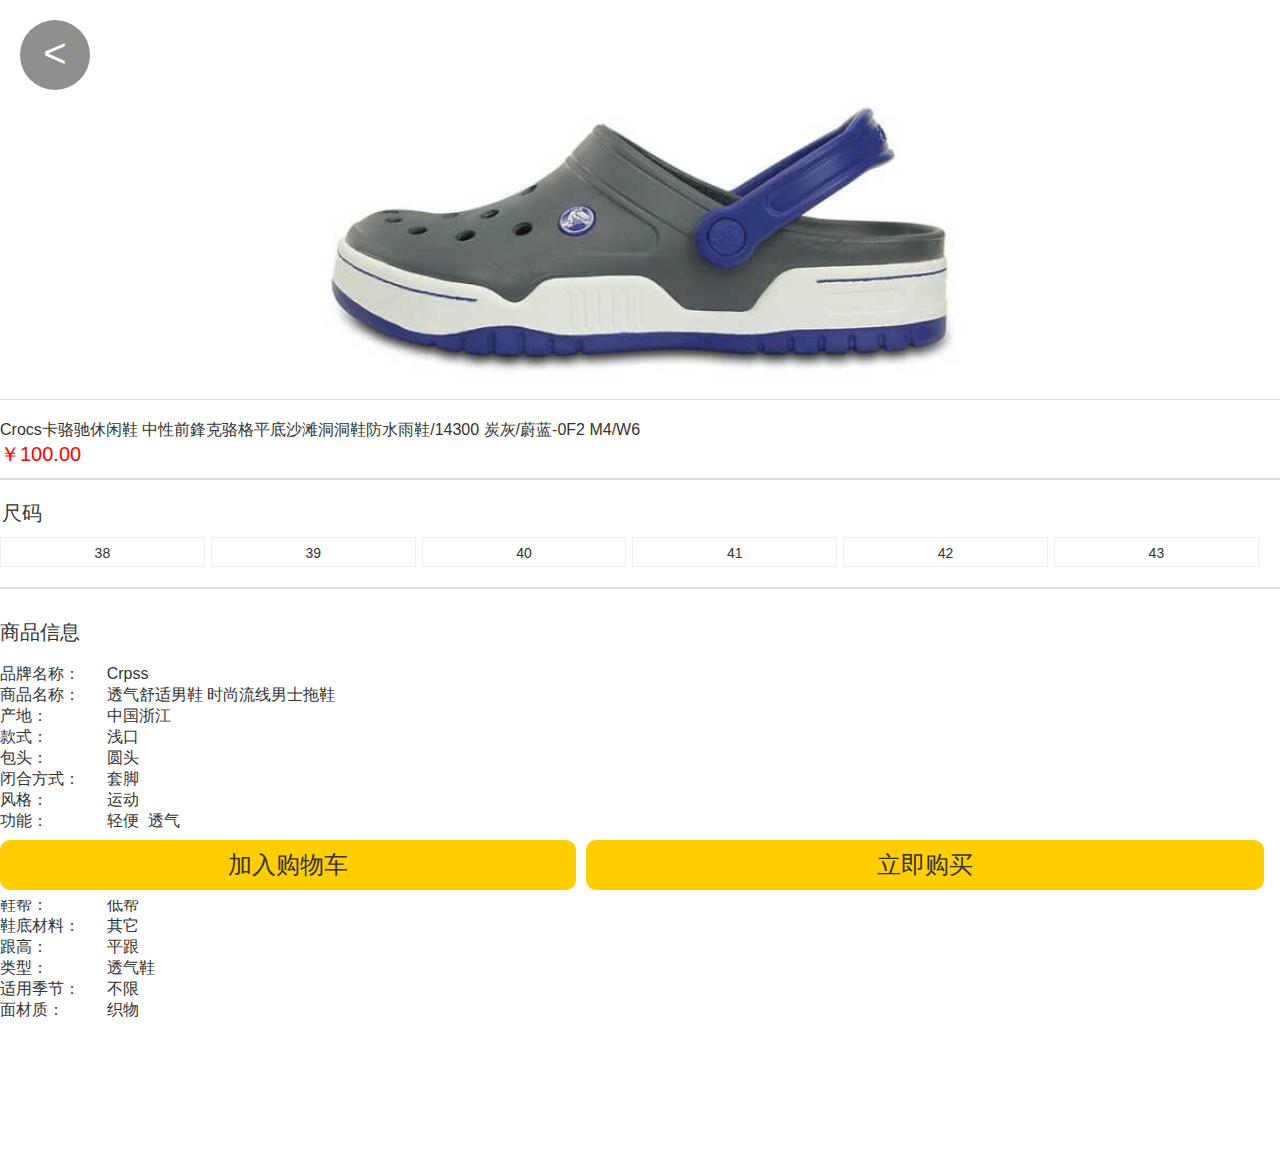
<file: detail.html>
<!DOCTYPE html>
<html lang="en">
<head>
	<meta charset="UTF-8">
	<meta name="viewport" content="width=device-width, user-scalable=no, initial-scale=0.6, maximum-scale=0.6, minimum-scale=0.6">
	<title>闪送超市</title>
	<link rel="stylesheet" href="css/base.css">
	<link rel="stylesheet" href="css/index.css">
	<link rel="stylesheet" href="css/detail.css">
	<script type="text/javascript" src="http://libs.baidu.com/jquery/2.0.0/jquery.js"></script>
	<script type="text/javascript" src="js/js.js"></script>
</head>
<body>
	<div class="layout">
		<header>
			<div class="back">
				<a href="main.html">&lt;</a>
			</div>
		</header>

		<article>
			<div class="article">
				<div class="tu">
					<img src="images/img1.png" alt="">
				</div>
				<div class="message">
					<p>Crocs卡骆驰休闲鞋 中性前鋒克骆格平底沙滩洞洞鞋防水雨鞋/14300 炭灰/蔚蓝-0F2 M4/W6</p>
					<span>￥100.00</span>
				</div>
				<div class="size">
					<p>尺码</p>
					<ul>
						<li>38</li>
						<li>39</li>
						<li>40</li>
						<li>41</li>
						<li>42</li>
						<li>43</li>
					</ul>
				</div>
				<pre>
<p>商品信息</p>
品牌名称：	Crpss
商品名称：	透气舒适男鞋 时尚流线男士拖鞋
产地：		中国浙江
款式：		浅口  
包头：		圆头  
闭合方式：	套脚  
风格：		运动  
功能：		轻便  透气  
流行元素：	编织  
适合场合：	运动休闲  
筒高：		短筒  
鞋帮：		低帮  
鞋底材料：	其它  
跟高：		平跟  
类型：		透气鞋  
适用季节：	不限  
面材质：		织物  
				</pre>
			</div>
		</article>

		<!-- footer -->
		<div class="pro_ft"></div>
		<footer>
			<div class="buy">
				<ul>
					<li id="addG">加入购物车</li>
					<li id="iBuy">立即购买</li>
				</ul>
			</div>
		</footer>
		
	</div>
	</div>
</body>
</html>
</file>
<file: css/base.css>
*,
::before,
::after{
	margin: 0;
	padding: 0;
	/* 清除移动端默认的点击高亮效果*/
	-webkit-tap-highlight-color: transparent;
	/* 设置所有的都是以边框开始*/
	-webkit-box-sizing: border-box;
   	   -moz-box-sizing: border-box;
    	-ms-box-sizing: border-box;
    	 -o-box-sizing: border-box;
    		box-sizing: border-box;
        
	box-sizing: border-box;
}
body,pre{
	font-size: 14px;
	font-family: "MicroSoft YaHei", sans-serif;/*设备默认字体*/
	color: #333;
	background: #fff;
}
a{
	color: #333;
	text-decoration: none;
}
ul li{
	list-style: none;
}
input{
	border: none;
	outline: none;
	/* 清除移动端默认的表单样式*/
	-webkit-apparence: none;
}
i{
	font-style: normal;
}
/* common css*/
.fl{
	float: left;
}
.fr{
	float: right;
}
.clearfix::before,
.clearfix::after{
	content:"";
	height: 0;
	line-height: 0;
	display: block;
	visibility: hidden;
	clear: both;
}
</file>
<file: css/index.css>
.layout{
	width: 100%;
	/*max-width: 768px;设计图原因 不让它放大*/
	min-width: 500px;/* 为了更好的布局*/
	margin: 0 auto;
}
@font-face {
  font-family: 'iconfont';  /* project id 303153 */
  src: url('../fonts/iconfont.eot');
  src: url('../fonts/iconfont.eot') format('embedded-opentype'),
  url('../fonts/iconfont.woff') format('woff'),
  url('../fonts/iconfont.ttf') format('truetype'),
  url('../fonts/iconfont.svg#iconfont') format('svg');
}

.header{
	/*设计图原因 不让它放大*/
	min-width: 300px;/* 为了更好的布局*/
	margin: 0 auto;
	background: #fece01;
	height: 102px;
	width: 100%;
	position: relative;
}
.header .icon_logo{
	width: 64px;
	height: 64px;
	position: absolute;
	top: 23px;
	left: 36px;
}
.header .icon_logo img{
	width: 100%;
}
.header form{
	width: 100%;
	height: 102px;
	padding-left: 147px;
	padding-right: 170px;
}
.header form input{
	padding-right: 20px;
}
.header form .iconfont{
	font-family:"iconfont";
	position: absolute;
	font-size: 45px;
	color: #fff;
	top: 30px;
	left: 170px;
}
.header input{
	width: 100%;
	height: 70px;
	border-radius: 35px;
	opacity: 0.4;
	margin-top: 18px;
	padding-left: 70px;
	font-size: 30px;
}
.header_right{
	width: 128px;
	height: 60px;
}
.icon_scan{
	width: 45px;
	height: 102px;
	line-height: 102px;
	font-family: "iconfont";
	position: absolute;
	top: 0px;
	right: 102px;
	font-size: 45px;
	color: #fff;
}
.icon_notice{
	width: 45px;
	height: 102px;
	line-height: 102px;
	font-family: "iconfont";
	position: absolute;
	top: 0px;
	right: 18px;
	font-size: 45px;
	color: #fff;
}
/* 轮播图*/
.jd_banner{
	width: 100%;
	position: relative;
	overflow: hidden;
}
.jd_banner ul:first-child {
	width: 1000%;
	-webkit-transform: translateX(-10%);
	   -moz-transform: translateX(-10%);
	    -ms-transform: translateX(-10%);
	     -o-transform: translateX(-10%);
	        transform: translateX(-10%);
}
.jd_banner ul:first-child li {
	width: 10%;
	float: left;
}
.jd_banner ul:first-child li a{
	width: 100%;
	display: block;
}
.jd_banner ul:first-child li a img{
	width: 100%;
	display: block;/* 为了清除图片的“基线”：abcdydadfg 以a的底线为对齐的线称基线
						font-size:0;  vertical-align:middle; 这三种方法都可以去除基线*/
}
.jd_banner ul:last-child{
	width: 134px;
	height: 6px;
	position: absolute;
	bottom: 6px;
	left: 50%;
	margin-left: -54px;
}
.jd_banner ul:last-child li{
	width: 6px;
	height: 6px;
	float: left;
	border-radius: 3px;
	border: 1px solid #fff;
	margin-left: 10px;
}
.jd_banner ul:last-child li.now{
	background: #fff;
}
.jd_banner ul:last-child li:nth-child(1){
	margin-left: 0;
}
/* 导航栏*/
.nav{
	height: 185px;
	width: 100%;
	padding-top: 28px;
	border-bottom: 1px solid #d3d3d3;
	background: #fff;
}
.nav ul{
	display: block;
}
.nav ul li{
	float: left;
	width: 25%;
	display: block;
	text-align: center;
	position: relative;
}
.nav ul li a{
	width: 100%;
	height: 130px;
	text-align: center;
	display: block;
}
.nav ul li .icon_nav{
	display: inline-block;
	font-family: "iconfont";
	height: 90px;
	width: 90px;
	border-radius: 45px;
	font-size: 50px;
	background: #fff;
	text-align: center;
	line-height: 90px;
}
.nav ul li a p{
	font-size: 24px;
	padding-top: 16px;
}
.nav ul li .icon_nav1{
	color: #fff;
	background: #feb21e;
}
.nav ul li .icon_nav2{
	color: #fff;
	background: #f16665;
}
.nav ul li .icon_nav3{
	color: #fff;
	background: #f6699e;
}
.nav ul li .icon_nav4{
	color: #fff;
	background: #fece02;
}
.nav ul li .tip{
	background: #fd0100;
	color: #fff;
	width: 58px;
	height: 28px;
	position: absolute;
	top: -8px;
	right: 25px;
	border-radius: 8px;
	line-height: 28px;
	font-size: 22px;
}
/* 产品*/
.product{
	width: 95%;
	background: #fdfbfe;
	border: 1px solid #d3d3d3;
	margin: 0 auto;
	margin-top: 20px;
	padding-top: 40px;
	padding-left: 40px;
	padding-bottom: 30px
}
.product .product_ms{
	display: inline-block;
	width: 50%;
	vertical-align: top;
}
.product .product_ms h3{
	color: #f04e92;
	font-size: 34px;
	margin-bottom: 36px;
}
.product .product_ms p{
	font-size: 22px;
}
.product .product_ms p span{
	color: #f6699e;
	font-size: 50px;
}
.product .product_ms p i{
	color: #f6699e;
	font-style: normal;
}
.product .product_ms hr{
	width: 80%;
	color: #000;
}
.product .product_ms p:last-child{
	color: #818181;
}
.product img{
	width: 45%;
}
.pro_ft{
	height: 120px;
	width: 100%;
}

/* footer*/
.footer{
	height: 130px;
	width: 100%;
	/*max-width: 768px;设计图原因 不让它放大*/
	min-width: 300px;/* 为了更好的布局*/
	margin: 0 auto;
	position: fixed;
	bottom:0;
	background: #fff;
	margin: 0 auto;
	padding-top: 10px;
	border-top: 2px solid #ddd;
}
.footer ul li{
	float: left;
	width: 25%;
	display: inline-block;
	text-align: center;
	padding-top: 14px;
	cursor: pointer;
}
.footer ul li a{
	overflow: hidden;
}
.footer ul li span{
	font-size: 65px;
}
.footer ul li p{
	font-size: 22px;
}
.footer ul .action {
	color: #fea31e;
}
.icon_main{
	font-family: "iconfont";
}
.icon_sup{
	font-family: "iconfont";
}
.icon_my{
	font-family: "iconfont";
}
.icon_car{
	font-family: "iconfont";
	position: relative;
}
.footer ul li a span:hover{
	color: #fea31e;
}
.many{
	position: absolute;
	font-size: 18px;
    background: red;
    width: 30px;
    height: 30px;
    border-radius: 15px;
    color: white;
    line-height: 30px;
    top: -20px;
    right: -8px;
}
</file>
<file: css/detail.css>
/* 商品详细信息 */
.back{
	width: 70px;
	height: 70px;
	position: absolute;
	top: 20px;
	left: 20px;
}
.back a {
	display: block;
	font-size: 40px;
	background: #222;
	height: 70px;
	width: 70px;
	line-height: 66px;
	text-align: center;
	color: white;
	border-radius:35px;
	opacity: 0.5;
}
.article{
	width: 100%;
}
.article .tu{
	height: 400px;
	overflow: hidden;
	text-align: center;
	border-bottom: 1px solid #ddd;
}
.article .tu img{
	margin-top: -100px;
	width: 100%;
    max-width: 768px;
}
.article .message{
	padding: 10px 0;
	border-bottom: 2px solid #ddd;
}
.article .message p{
	margin-top: 10px;
	font-size: 16px;
}
.article .message span{
	font-size: 20px;
	color: red;
}
.article .size{
	padding: 20px 0;
	border-bottom: 2px solid #ddd;
	margin-bottom: 10px;
}
.article .size p{
	font-size: 20px;
	padding-left: 2px;
}
.article .size ul{
	overflow: hidden;
	margin-top: 10px;
	width: 100%;
}
.article .size ul li{
	float: left;
	width: 16%;
	height: 30px;
	text-align: center;
	border: 1px solid #eee;
	margin-left: 6px;
	line-height: 30px;
	cursor: pointer;
}
.article .size ul li:first-child{
	margin-left: 0;
}
.article .size ul .select{
	background: #ddd;
}
.article pre{
	font-size: 16px;
}
.article pre p{
	padding-top:20px;
	font-size: 20px;

}


/* footer */
.buy{
	height: 70px;
	width: 100%;
	/*max-width: 768px;设计图原因 不让它放大*/
	min-width: 300px;/* 为了更好的布局*/
	margin: 0 auto;
	position: fixed;
	bottom:0px;
	background: #fff;
	margin: 0 auto;
	background: #fff;
}
.buy ul {
	overflow: hidden;
	width: 100%;
}
.buy ul li{
	float: left;
	width: 53%;
	height: 50px;
	font-size: 24px;
	text-align: center;
	line-height: 50px;
	cursor: pointer;
	background: #fece01;
	border-radius: 10px;
	margin-top: 10px;
}
.buy ul li:first-child{
	width: 45%;
	margin-right: 10px;
}
</file>
